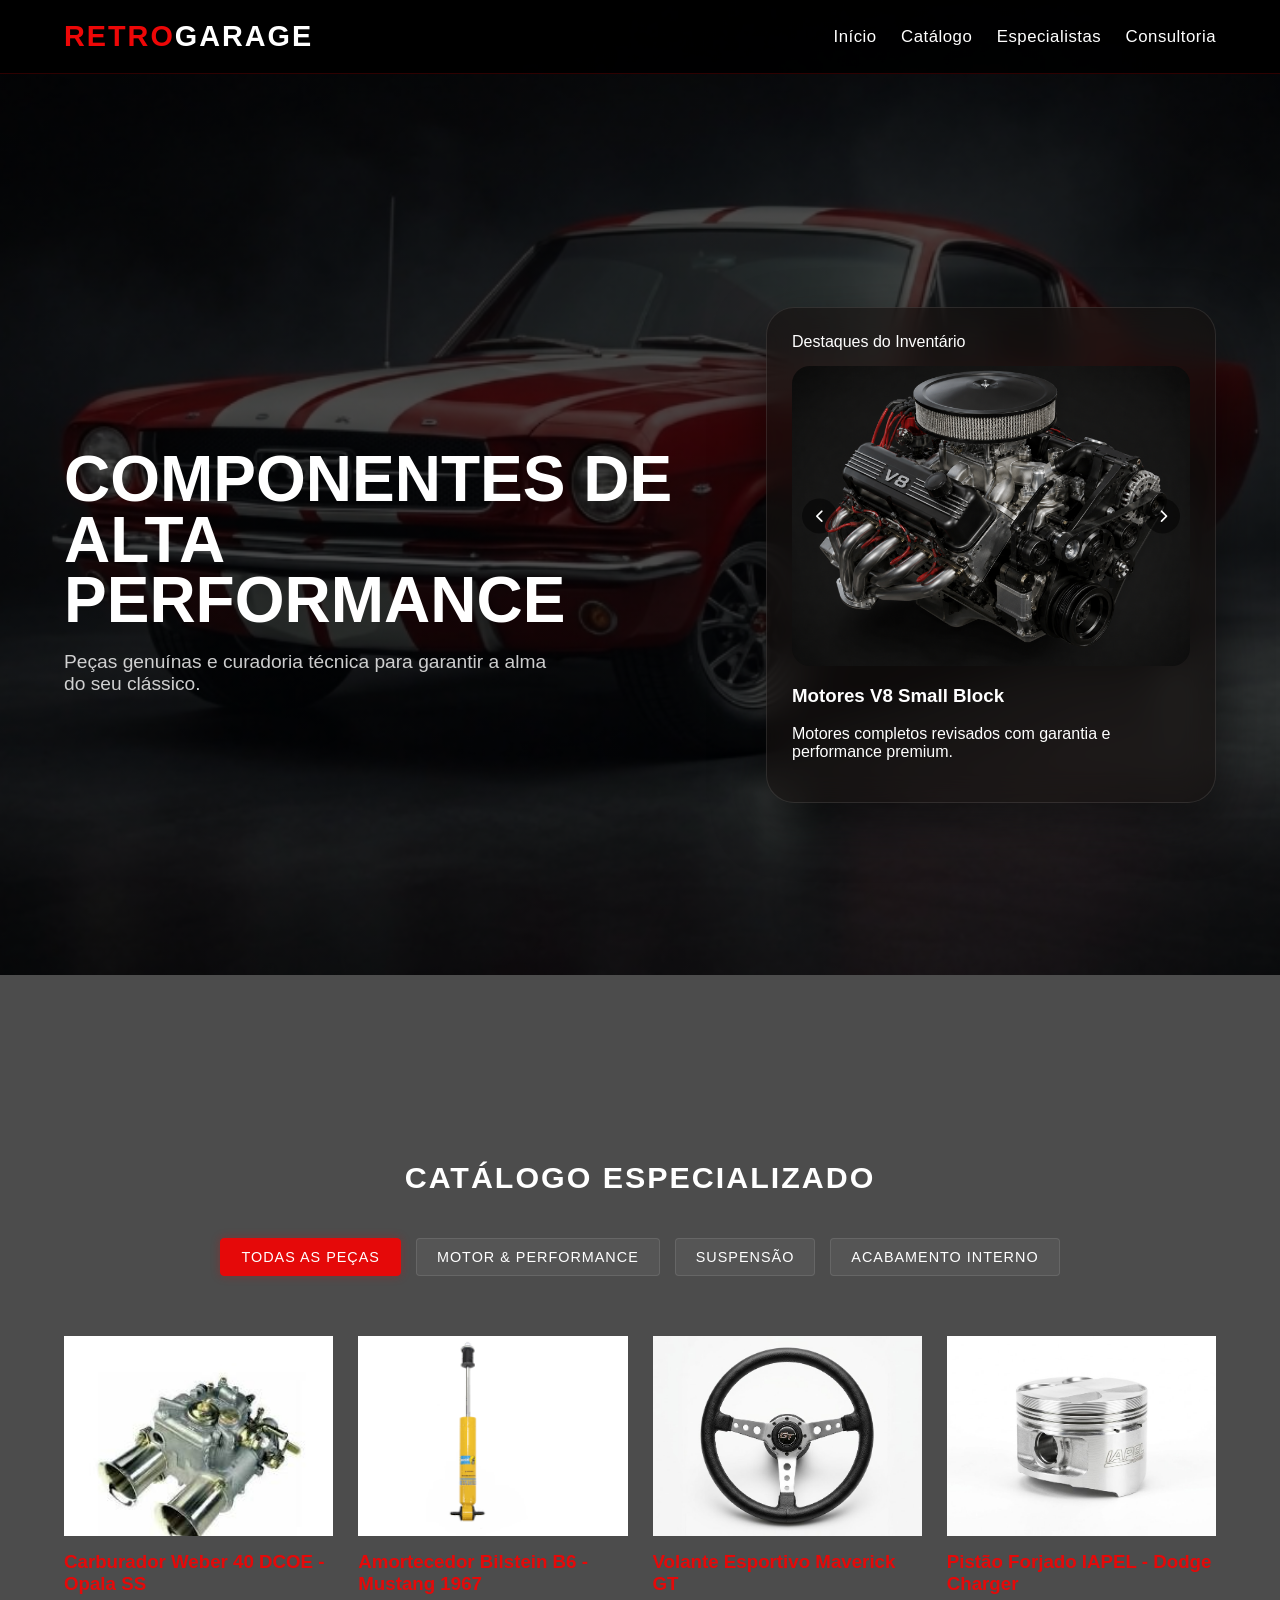
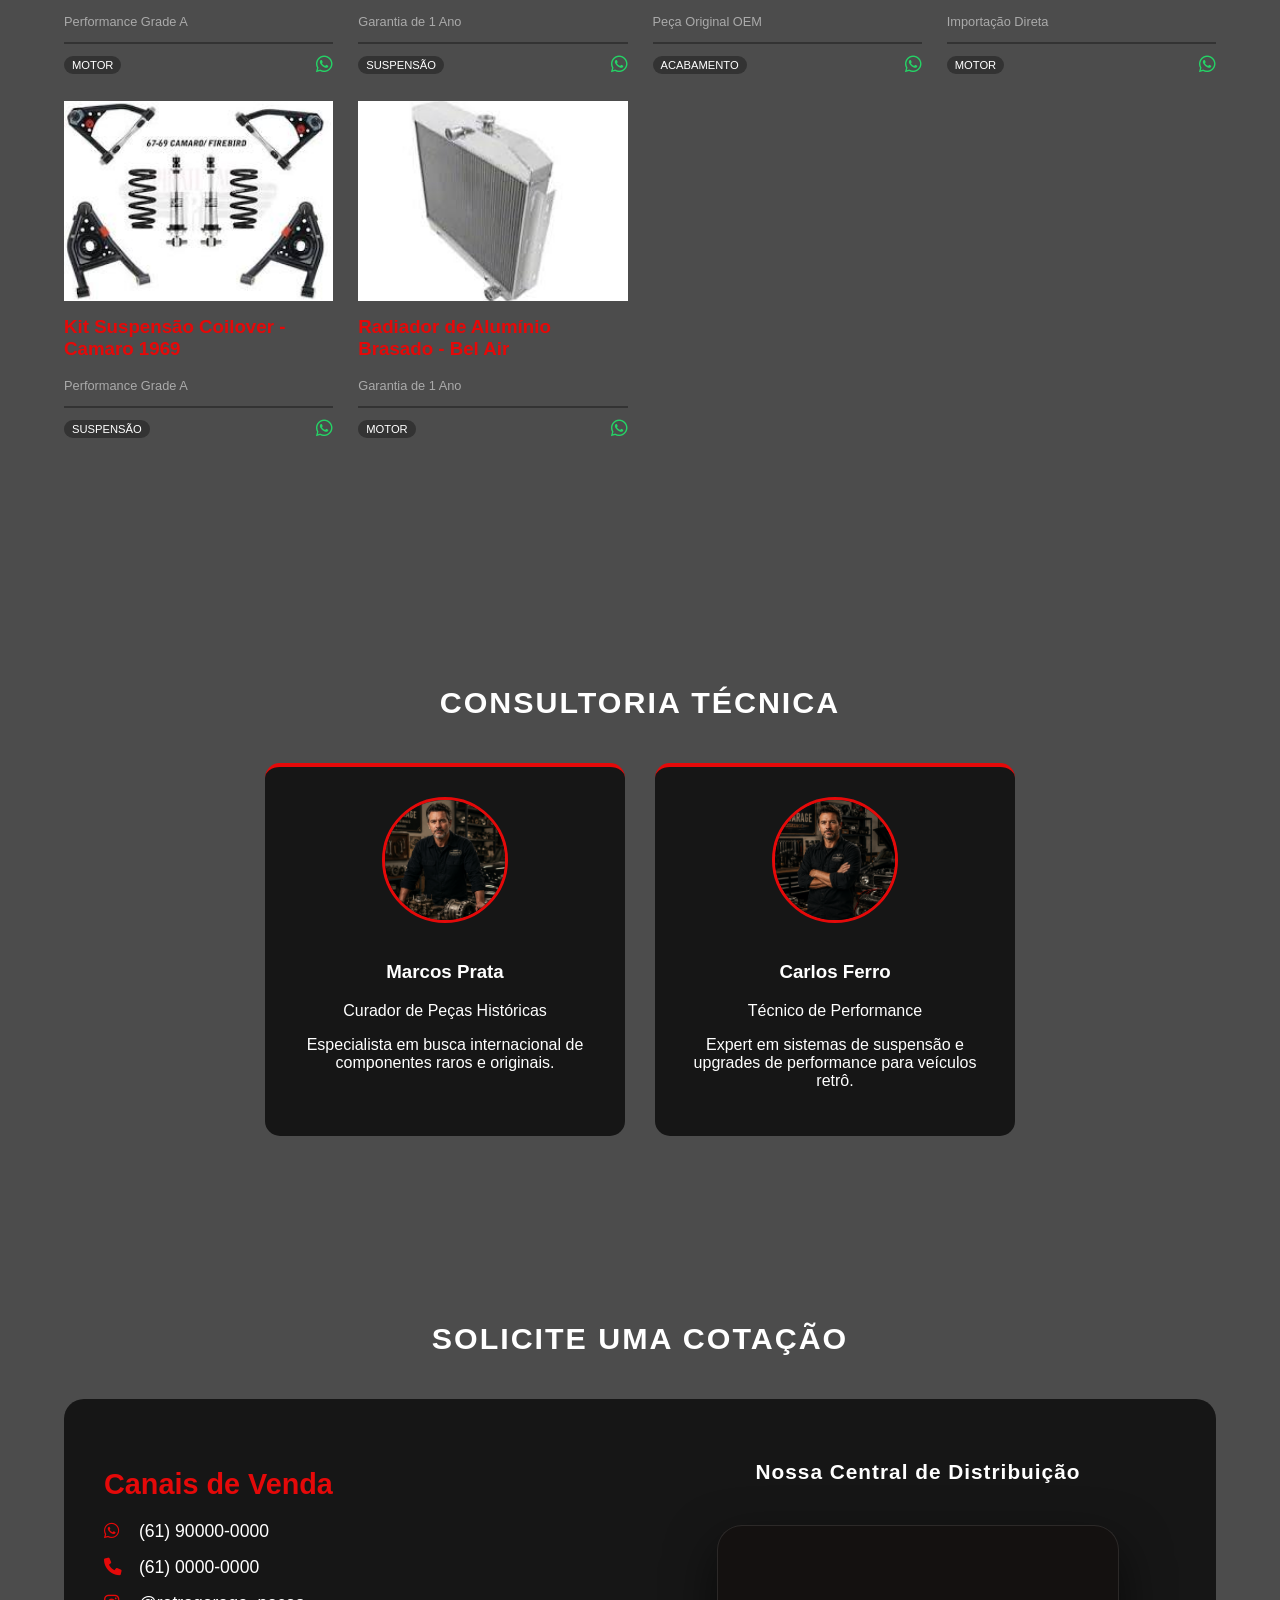
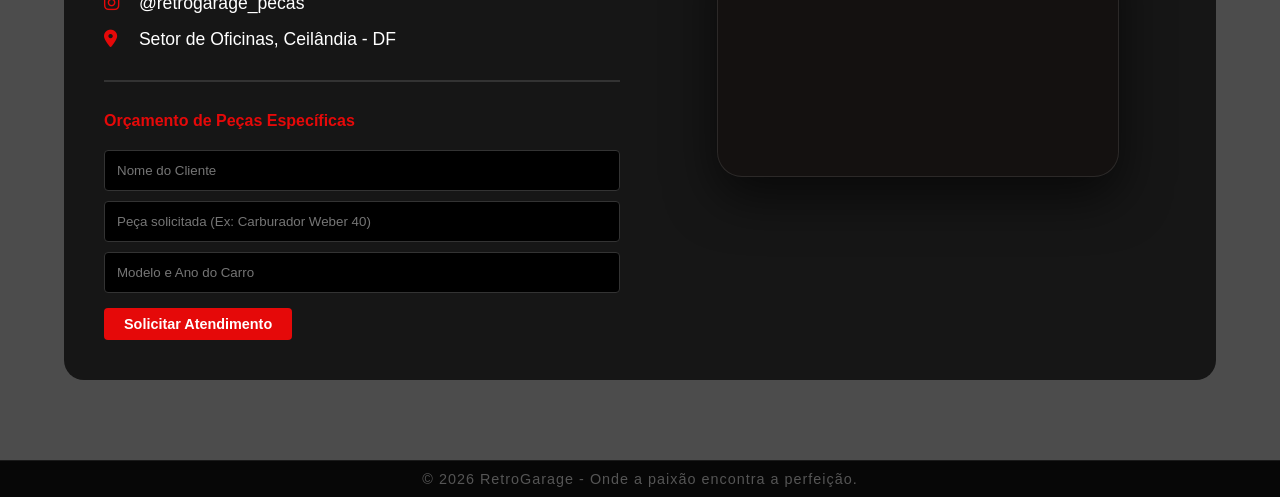
<file: frontend/public/pecas.html>
<!DOCTYPE html>
<html lang="pt-BR">
<head>
    <meta charset="UTF-8">
    <meta name="viewport" content="width=device-width, initial-scale=1.0">
    <title>Peças Originais e Performance | RetroGarage</title>
    <!-- CSS Global e Fontes -->
    <link rel="stylesheet" href="https://cdnjs.cloudflare.com/ajax/libs/font-awesome/6.0.0/css/all.min.css">
    <!-- Link para o CSS de pintura (para manter a mesma estética) -->
    <link rel="stylesheet" href="css/pages/pecas.css"> 
    <link rel="stylesheet" href="css/pages/login.css">
</head>
<body>

    <header class="header-premium">
        <div class="logo">RETRO<span>GARAGE</span></div>
        <nav>
           <a href="../../index.html">Início</a>
            <a href="#vitrine">Catálogo</a>
            <a href="#profissionais">Especialistas</a>
            <a href="#agendamento">Consultoria</a>
        </nav>
    </header>

    <!-- Hero Banner adaptado para Peças -->
    <section class="hero-banner">
        <div class="hero-container">
            <div class="hero-content">
                <h1>Componentes de Alta Performance</h1>
                <p>Peças genuínas e curadoria técnica para garantir a alma do seu clássico.</p>
            </div>

            <aside class="hero-showcase">
                <div class="showcase-header">
                    <span>Destaques do Inventário</span>
                    <div class="showcase-indicators"></div>
                </div>

                <div class="showcase-stage">
                    <button class="showcase-arrow left"><i class="fas fa-chevron-left"></i></button>
                    <button class="showcase-arrow right"><i class="fas fa-chevron-right"></i></button>
                </div>

                <div class="showcase-info"> 
                    <h3 id="showcase-title">Motorização V8</h3>
                    <p id="showcase-text">
                        Componentes internos forjados para máxima durabilidade e potência.
                    </p>
                </div>
            </aside>
        </div>
    </section>

    <!-- Vitrine de Peças com Filtros -->
    <section id="vitrine" class="section-container vitrine-parallax">
        <div class="overlay-dark"></div> 
        
        <div class="content-relative">
            <h2 class="section-title">Catálogo Especializado</h2>
            
            <div class="filter-bar">
                <button class="filter-btn active" data-filter="all">Todas as Peças</button>
                <button class="filter-btn" data-filter="Motor">Motor & Performance</button>
                <button class="filter-btn" data-filter="Suspensao">Suspensão</button>
                <button class="filter-btn" data-filter="Acabamento">Acabamento Interno</button>
            </div>

            <div id="grid-vitrine" class="grid-vitrine">
                <!-- O conteúdo será injetado pelo pecas.js -->
            </div>

            <div style="text-align: center; margin-top: 40px;">
                <button id="load-more" class="btn-load">Explorar Catálogo Completo</button>
            </div>
        </div>
    </section>

    <!-- Especialistas em Peças -->
    <section id="profissionais" class="section-container bg-alt">
        <h2 class="section-title">Consultoria Técnica</h2>
        <div class="team-flex">
            <div class="profile-card">
                <img src="assets/icons/Marcos.png" alt="Especialista em Peças">
                <h3>Marcos Prata</h3>
                <span>Curador de Peças Históricas</span>
                <p>Especialista em busca internacional de componentes raros e originais.</p>
            </div>
            <div class="profile-card">
                <img src="assets/icons/Carlos.png" alt="Engenheiro Mecânico">
                <h3>Carlos Ferro</h3>
                <span>Técnico de Performance</span>
                <p>Expert em sistemas de suspensão e upgrades de performance para veículos retrô.</p>
            </div>
        </div>
    </section>
    
    <!-- Seção de Contato/Agendamento -->
    <section id="agendamento" class="section-container">
        <h2 class="section-title">Solicite uma Cotação</h2>
        
        <div class="contact-grid">
            <div class="contact-info">
                <h3>Canais de Venda</h3>
                <p><i class="fab fa-whatsapp"></i> (61) 90000-0000</p>
                <p><i class="fas fa-phone"></i> (61) 0000-0000</p>
                <p><i class="fab fa-instagram"></i> @retrogarage_pecas</p>
                <p><i class="fas fa-map-marker-alt"></i> Setor de Oficinas, Ceilândia - DF</p>
                
                <hr style="border: 0.5px solid #333; margin: 30px 0;">
                
                <h4 style="color: var(--gold); margin-bottom: 20px;">Orçamento de Peças Específicas</h4>
                <form id="form-agendamento" class="booking-form-compact">
                    <input type="text" placeholder="Nome do Cliente" required style="width: 100%; margin-bottom: 10px;">
                    <input type="text" placeholder="Peça solicitada (Ex: Carburador Weber 40)" required style="width: 100%; margin-bottom: 10px;">
                    <input type="text" placeholder="Modelo e Ano do Carro" required style="width: 100%; margin-bottom: 15px;">

                    <button type="submit" class="btn-agendar">Solicitar Atendimento</button>
                </form>
            </div>

            <div class="map-box">
                <h3 class="map-title">Nossa Central de Distribuição</h3>
                <div class="map-card">
                    <iframe 
                        src="https://www.google.com/maps/embed?..." 
                        allowfullscreen 
                        loading="lazy">
                    </iframe>
                </div>
            </div>
        </div>
    </section>

    <button id="backToTop" class="btn-to-top">
        <i class="fas fa-arrow-up"></i>
    </button>

    <footer class="main-footer">
        <p>&copy; 2026 RetroGarage - Onde a paixão encontra a perfeição.</p>
    </footer>

    <!-- Modais de Login (mantidos para funcionalidade) -->
    <div id="login-modal" class="modal">
        <!-- ... (Mesmo conteúdo do modal anterior) ... -->
    </div>

    <!-- Scripts -->
    <script type="module" src="js/modules/pages/app.js"></script>
    <script type="module" src="js/modules/pages/login.js"></script>
    <script type="module" src="js/modules/pages/pecas.js"></script>
</body>
</html>
</file>
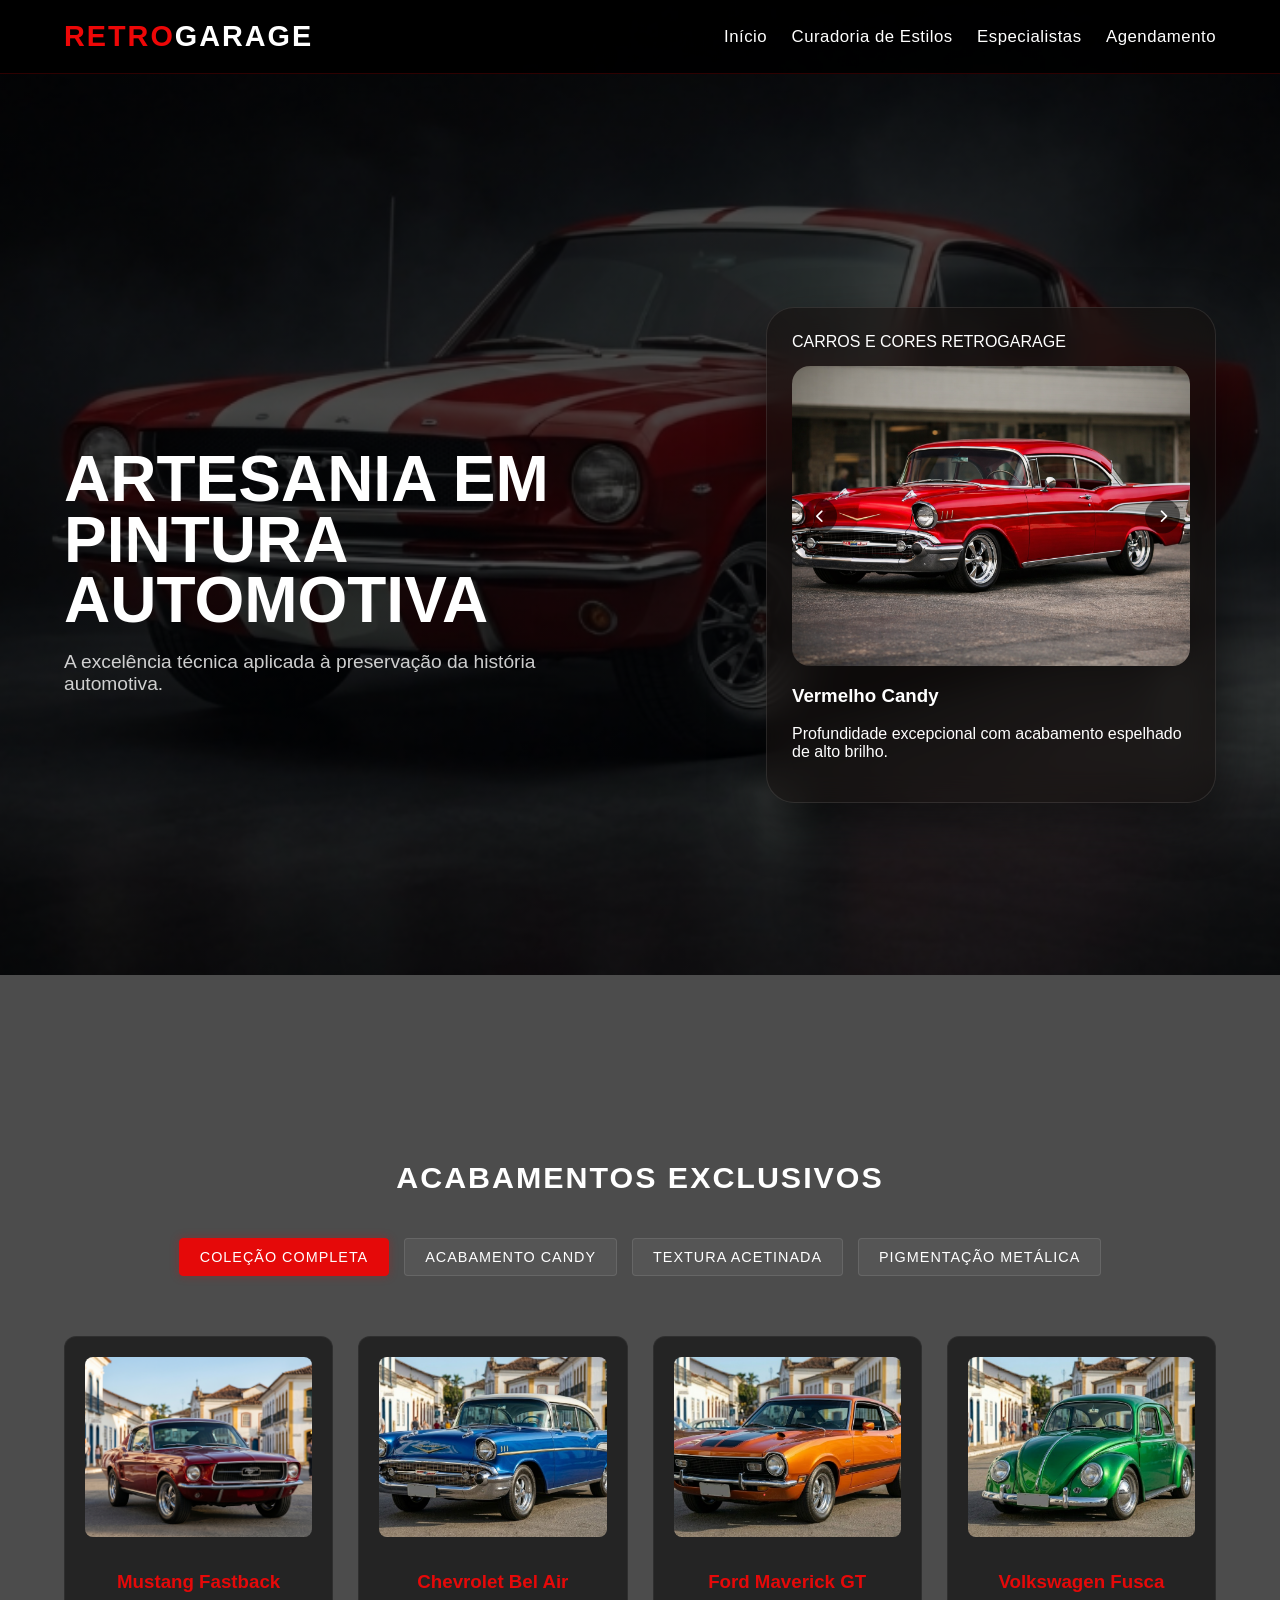
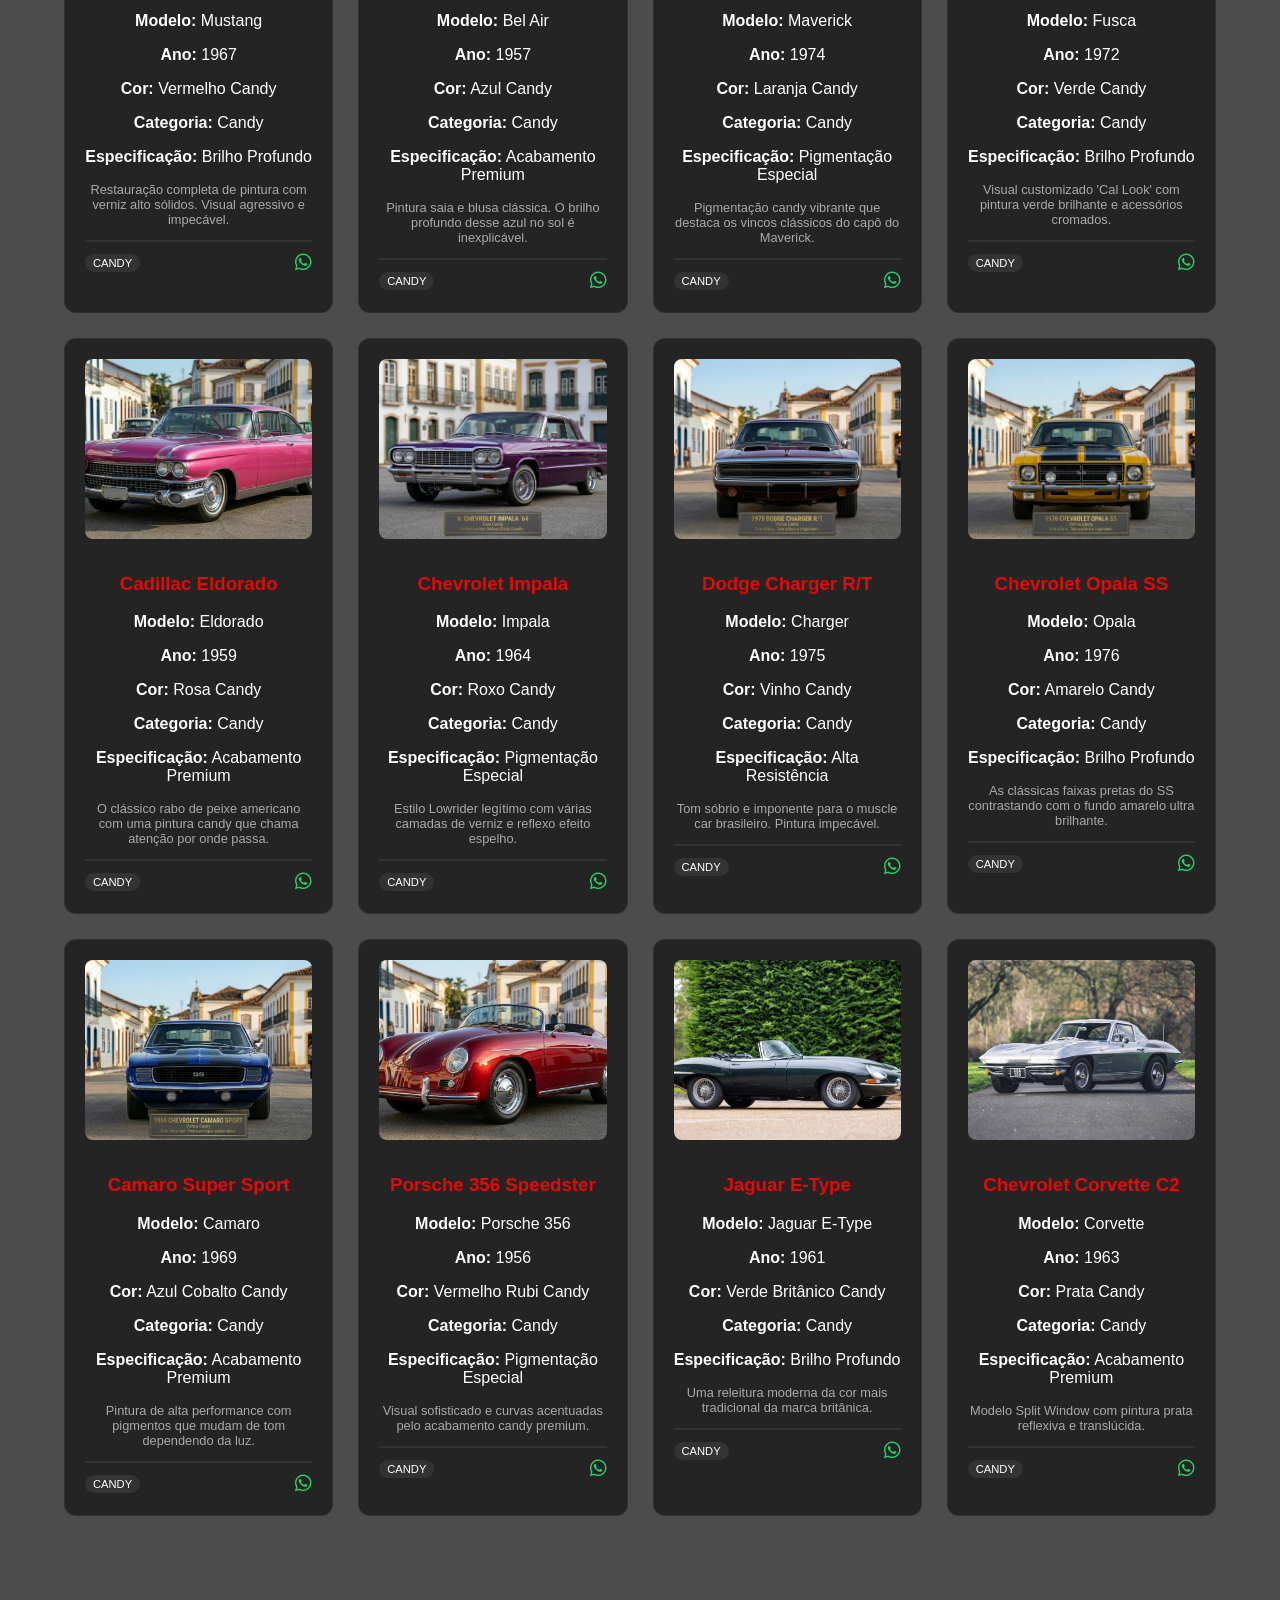
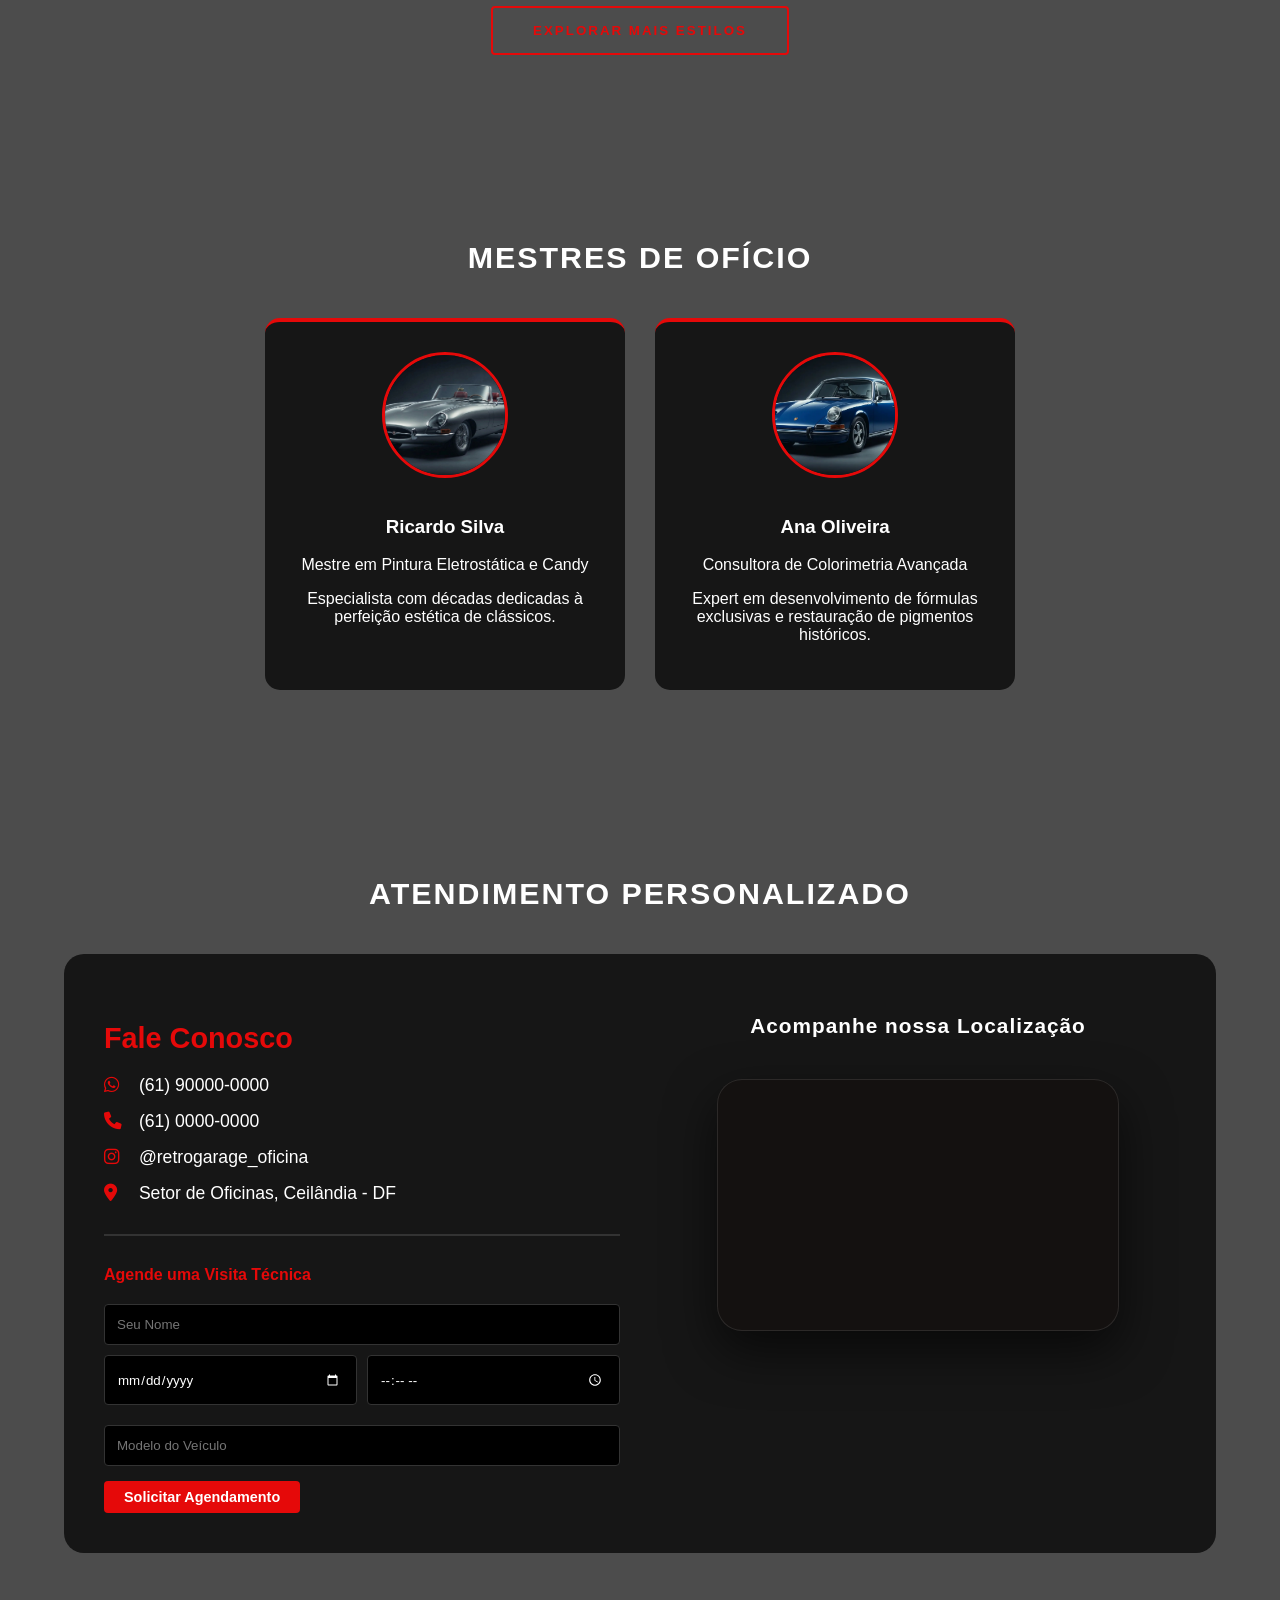
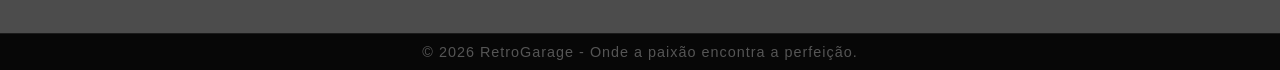
<file: frontend/public/pintura.html>
<!DOCTYPE html>
<html lang="pt-BR">
<head>
    <meta charset="UTF-8">
    <meta name="viewport" content="width=device-width, initial-scale=1.0">
    <title>Pintura de Elite | RetroGarage</title>
    <link rel="stylesheet" href="https://cdnjs.cloudflare.com/ajax/libs/font-awesome/6.0.0/css/all.min.css">

 <link rel="stylesheet" href="css/pages/pintura.css">
 <link rel="stylesheet" href="css/pages/login.css">
 

</head>
<body>

    <header class="header-premium">
        <div class="logo">RETRO<span>GARAGE</span></div>
     <nav>
    <a href="../../index.html">Início</a>
    <a href="#vitrine">Curadoria de Estilos</a>
    <a href="#profissionais">Especialistas</a>
    <a href="#agendamento">Agendamento</a>
</nav>
    </header>

   <section class="hero-banner">
        <div class="hero-container">
            <div class="hero-content">
                <h1>Artesania em Pintura Automotiva</h1>
                <p>A excelência técnica aplicada à preservação da história automotiva.</p>
            </div>

   <aside class="hero-showcase">
                <div class="showcase-header">
                    <span>CARROS E CORES RETROGARAGE</span>
                    <div class="showcase-indicators"></div>
                </div>

              <div class="showcase-stage">
                    <button class="showcase-arrow left"><i class="fas fa-chevron-left"></i></button>
                    <button class="showcase-arrow right"><i class="fas fa-chevron-right"></i></button>
                </div>

             <div class="showcase-info"> 
        <h3 id="showcase-title">Vermelho Candy</h3>
        <p id="showcase-text">
            Profundidade excepcional com acabamento espelhado de alto brilho.
        </p>
    </div>
</aside>
   </div>
    </section>

   
    <section id="vitrine" class="section-container vitrine-parallax">
        <div class="overlay-dark"></div> 
        
        <div class="content-relative">
            <h2 class="section-title">Acabamentos Exclusivos</h2>
            
            <div class="filter-bar">
                <button class="filter-btn active" data-filter="all">Coleção Completa</button>
                <button class="filter-btn" data-filter="Candy">Acabamento Candy</button>
                <button class="filter-btn" data-filter="Fosco">Textura Acetinada</button>
                <button class="filter-btn" data-filter="Metalizado">Pigmentação Metálica</button>
            </div>

            <div id="grid-vitrine" class="grid-vitrine">
              
            </div>

            
            <div style="text-align: center; margin-top: 40px;">
                <button id="load-more" class="btn-load">Explorar Mais Estilos</button>
            </div>
        </div>
    </section>

   
    <section id="profissionais" class="section-container bg-alt">
        <h2 class="section-title">Mestres de Ofício</h2>
        <div class="team-flex">
            <div class="profile-card">
                <img src="assets/icons/jaguar-e-type.png" alt="Especialista em Pintura">
                <h3>Ricardo Silva</h3>
                <span>Mestre em Pintura Eletrostática e Candy</span>
                <p>Especialista com décadas dedicadas à perfeição estética de clássicos.</p>
            </div>
            <div class="profile-card">
                <img src="assets/icons/porsche-911.webp" alt="Colorista Sênior">
                <h3>Ana Oliveira</h3>
                <span>Consultora de Colorimetria Avançada</span>
                <p>Expert em desenvolvimento de fórmulas exclusivas e restauração de pigmentos históricos.</p>
            </div>
        </div>
    </section>
    
    
<section id="agendamento" class="section-container">
    <h2 class="section-title">Atendimento Personalizado</h2>
    
    <div class="contact-grid">
      
        <div class="contact-info">
            <h3>Fale Conosco</h3>
            <p><i class="fab fa-whatsapp"></i> (61) 90000-0000</p>
            <p><i class="fas fa-phone"></i> (61) 0000-0000</p>
            <p><i class="fab fa-instagram"></i> @retrogarage_oficina</p>
            <p><i class="fas fa-map-marker-alt"></i> Setor de Oficinas, Ceilândia - DF</p>
            
            <hr style="border: 0.5px solid #333; margin: 30px 0;">
            
       
            <h4 style="color: var(--gold); margin-bottom: 20px;">Agende uma Visita Técnica</h4>
            <form id="form-agendamento" class="booking-form-compact">
                <input type="text" placeholder="Seu Nome" required style="width: 100%; margin-bottom: 10px;">
                <div style="display: flex; gap: 10px; margin-bottom: 10px;">
                    <input type="date" required style="flex: 1;">
                    <input type="time" required style="flex: 1;">
                </div>
                <input type="text" placeholder="Modelo do Veículo" required style="width: 100%; margin-bottom: 15px;">

              <button type="submit" class="btn-agendar">Solicitar Agendamento</button></form>
        </div>

    <div class="map-box">
    <h3 class="map-title">Acompanhe nossa Localização</h3>

    <div class="map-card">
        <iframe 
            src="https://www.google.com/maps/embed?..." 
            allowfullscreen 
            loading="lazy">
        </iframe>
    </div>
</div>
</section>

<button id="backToTop" class="btn-to-top">
    <i class="fas fa-arrow-up"></i>
</button>
    <footer class="main-footer">
        <p>&copy; 2026 RetroGarage - Onde a paixão encontra a perfeição.</p>
    </footer>

   
 <div id="login-modal" class="modal">
        <div class="modal-content">
            <span class="close-btn">×</span>

            <div id="section-login" class="auth-section">
                <h2>FAÇA LOGIN RETROGARAGE</h2>
                <form id="login-form">
                    <div class="input-group">
                        <label>E-mail</label>
                        <input type="email" id="login-email" placeholder="seu@email.com" required>
                    </div>
                    <div class="input-group">
                        <label>Senha</label>
                        <input type="password" id="login-pass" placeholder="********" required>
                    </div>
                    <div class="options">
                        <label><input type="checkbox"> Manter conectado</label>
                        <a href="#" id="link-forgot">Esqueci minha senha</a>
                    </div>
                    <button type="submit" class="btn-retro">LOGIN</button>
                    <div class="footer-links">
                        <p>Não tem conta? <a href="#" id="link-register">Registrar</a></p>
                    </div>
                </form>
            </div>

            <div id="section-forgot" class="auth-section" style="display: none;">
                <h2>RECUPERAR ACESSO</h2>
                <p style="text-align:center; color:#aaa; font-size:0.9rem;">Enviaremos um código para o seu e-mail.</p>
                <form id="forgot-form">
                    <div class="input-group">
                        <label>E-mail cadastrado</label>
                        <input type="email" id="forgot-email" placeholder="seu@email.com" required>
                    </div>
                    <button type="submit" class="btn-retro">ENVIAR CÓDIGO</button>
                    <div class="footer-links">
                        <p><a href="#" class="link-back-login">Voltar para o Login</a></p>
                    </div>
                </form>
            </div>

            <div id="section-register" class="auth-section" style="display: none;">
                <h2>NOVO CADASTRO</h2>
                <form id="register-form">
                    <div class="input-group">
                        <label>Nome Completo</label>
                        <input type="text" placeholder="Seu nome" required>
                    </div>
                    <div class="input-group">
                        <label>E-mail</label>
                        <input type="email" placeholder="seu@email.com" required>
                    </div>
                    <div class="input-group">
                        <label>Criar Senha</label>
                        <input type="password" placeholder="********" required>
                    </div>
                    <button type="submit" class="btn-retro">CRIAR CONTA</button>
                    <div class="footer-links">
                        <p>Já tem login? <a href="#" class="link-back-login">Fazer Login</a></p>
                    </div>
                </form>
            </div>
        </div>
    </div>
<script type="module" src="js/modules/pages/app.js"></script>
<script type="module" src="js/modules/pages/login.js"></script>
<script type="module" src="js/modules/pages/pintura.js"></script>
       
</body>
</html>
</file>
<file: frontend/public/css/pages/pecas.css>
/* Pintura.css */
html, body {
    overflow-x: hidden;
}
:root {
    --gold: #e50909; 
    --dark: #0A0A0A;
    --card-dark: #161616;
    --gray: #888;
    --glass: rgba(30, 30, 30, 0.85);
}

body {
    background-color: var(--dark);
    color: white;
    margin: 0;
    font-family: 'Segoe UI', Roboto, sans-serif;
}

body {
    padding-top: 80px; 
}

.header-premium {
    display: flex;
    justify-content: space-between;
    padding: 20px 5%;
    align-items: center;
    background: rgba(0,0,0,0.9);
    position: fixed; 
    top: 0;
    left: 0;        
    right: 0;       
    
    z-index: 1000;
    border-bottom: 1px solid rgba(229, 9, 9, 0.2);
}
/* RETRO */
.logo {
    font-size: 1.8rem;  
    font-weight: 900;        
    letter-spacing: 2px;         
    text-transform: uppercase;
    color: #ed0707; 
    font-family: 'Arial Black', 'ArialBold', sans-serif;
    cursor: default;
}

/* GARAGE */
.logo span {
    color: #ffffff;
}
nav a { color: white;
   text-decoration: none;
   margin-left: 20px;
   font-size: 1.05rem; 
   transition: 0.3s;
   text-transform: none;
   letter-spacing: 0.5px;
 }

nav a:hover { 
    color: var(--gold); 
    transform: scale(1.05); 
}

.btn-cta { background: var(--gold); 
  color: white 
  !important; padding: 2px 10px; 
  border-radius: 10px; font-weight: bold; }

body {
    background: linear-gradient(rgba(0,0,0,0.7), rgba(0,0,0,0.7)), 
                url('../../assets/icons/ford-mustang.png') no-repeat center center fixed;
    background-size: cover;
    color: white;
    margin: 0;
    padding-top: 80px; 
    font-family: 'Segoe UI', Roboto, sans-serif;
}

.hero-pintura {
    height: 100vh; 
    background: transparent !important; 
    display: flex;
    flex-direction: column;
    align-items: center;
    justify-content: center;
    text-align: center;
}

.vitrine-parallax {
    background: transparent !important; 
    position: relative;
    padding: 70px 5%;
}

.overlay-dark {
    display: none !important;
}

.content-relative {
    position: relative;
    z-index: 2;
}

.grid-vitrine {
    display: grid;
    grid-template-columns: repeat(auto-fill, minmax(250px, 1fr));
    gap: 25px;
    padding: 20px 0;
}

.pintura-card {
    background: var(--glass);
    backdrop-filter: blur(10px);
    border-radius: 12px;
    padding: 20px;
    transition: all 0.4s cubic-bezier(0.175, 0.885, 0.32, 1.275);
    border: 1px solid rgba(255, 255, 255, 0.05);
    text-align: center;
}

.pintura-card:hover {
    transform: translateY(-10px);
    border-color: var(--gold);
    box-shadow: 0 10px 30px rgba(229, 9, 9, 0.2);
}

.pintura-card img {
    width: 100%;
    height: 180px;
    object-fit: cover;
    border-radius: 8px;
    margin-bottom: 15px;
}

.section-container { padding: 80px 5%; }

.section-title {
    text-align: center;
    margin-bottom: 30px; 
    font-size: 1.9rem;    
    text-transform: uppercase;
    letter-spacing: 2px;
    color: white;
}

.section-title::after {
    content: '';
    display: block;
    width: 50px;      
    height: 3px;
  
    margin: 10px auto;
}

.team-flex {
    display: flex;
    justify-content: center;
    gap: 30px;
    flex-wrap: wrap;
}

.profile-card {
    background: var(--card-dark);
    padding: 30px;
    border-radius: 15px;
    text-align: center;
    max-width: 300px;
    border-top: 4px solid var(--gold);
    transition: 0.3s;
}

.profile-card:hover { transform: scale(1.05); }

.profile-card img {
    width: 120px; height: 120px;
    border-radius: 50%;
    border: 3px solid var(--gold);
    margin-bottom: 15px;
    object-fit: cover;
}

/* HERO BANNER & CARROSSEL */
.hero-banner {
    position: relative;
    min-height: 100vh;
    display: grid;
    align-items: center;
    padding: 25px 5% 50px;
}

.hero-container {
    display: grid;
    grid-template-columns: 3.5fr 450px;
    gap: 50px;
    align-items: center;
    width: 100%;
    max-width: 1200px;
    margin: 0 auto;
}

.hero-content { text-align: left; }

.hero-content h1 {
    font-size: clamp(2.5rem, 5vw, 4.5rem);
    line-height: 0.95;
    margin-bottom: 20px;
    font-weight: 900;
    text-transform: uppercase;
}

.hero-content p {
    font-size: 1.2rem;
    color: rgba(255,255,255,0.8);
    max-width: 500px;
}

/* Quadrado do Carrossel */
.hero-showcase {
    background: rgba(20, 16, 14, 0.6);
    padding: 25px;
    border-radius: 28px;
    border: 1px solid rgba(255, 255, 255, 0.1);
    backdrop-filter: blur(15px);
    box-shadow: 0 20px 50px rgba(0,0,0,0.5);
}

.showcase-stage {
    position: relative;
    height: 300px;
    border-radius: 18px;
    overflow: hidden;
    background: #111;
    margin: 15px 0;
    background-size: cover;
    background-position: center;
}

.showcase-arrow {
    position: absolute;
    top: 50%;
    transform: translateY(-50%);
    background: rgba(0,0,0,0.5);
    color: white;
    border: none;
    width: 35px;
    height: 35px;
    border-radius: 50%;
    cursor: pointer;
    z-index: 10;
    transition: 0.3s;
}

.showcase-arrow:hover { background: var(--gold); }
.showcase-arrow.left { left: 10px; }
.showcase-arrow.right { right: 10px; }

/* Contato */
.contact-grid { 
    position: relative;
    display: grid; 
    grid-template-columns: 1fr 1fr; 
    gap: 40px; 
    align-items: start;
    background: var(--card-dark);
    padding: 40px;
    border-radius: 20px;
}

.contact-info h3 { color: var(--gold); 
  font-size: 1.8rem; 
  margin-bottom: 20px; }
.contact-info p { margin: 15px 0; 
  font-size: 1.1rem; }
.contact-info i { color: var(--gold); 
  margin-right: 10px; 
  width: 20px; }

.map-box {
    display: flex;
    flex-direction: column;
    justify-content: center;
    align-items: center;
    gap: 20px;
}

/* Título */
.map-title {
    font-size: 1.3rem;
    color: white;
    text-align: center;
    letter-spacing: 1px;
}

.map-card {
    width: 100%;
    max-width: 380px;
    height: 230px;

    background: rgba(20, 16, 14, 0.6);
    backdrop-filter: blur(15px);

    border-radius: 25px;
    padding: 10px;

    border: 1px solid rgba(255, 255, 255, 0.1);

    box-shadow: 
        0 20px 50px rgba(0,0,0,0.6),
        0 0 0 rgba(229, 9, 9, 0);

    transition: all 0.4s ease;
    overflow: hidden;
}

/* MAPA */
.map-card iframe {
    width: 100%;
    height: 100%;
    border: none;
    border-radius: 15px;
}

.map-card:hover {
    transform: translateY(-5px) scale(1.02);

    box-shadow: 
        0 25px 60px rgba(0,0,0,0.8),
        0 0 25px rgba(229, 9, 9, 0.4); 
}


.btn-load {
    background: transparent;
    color: var(--gold);
    border: 2px solid var(--gold);
    padding: 15px 40px;
    font-weight: bold;
    text-transform: uppercase;
    letter-spacing: 2px;
    cursor: pointer;
    transition: all 0.3s ease;
    border-radius: 4px;
    margin-top: 30px;
}

.btn-load:hover {
    background: var(--gold);
    color: white;
    box-shadow: 0 0 20px rgba(229, 9, 9, 0.5);
    transform: translateY(-3px);
}

.filter-bar {
    display: flex;
    justify-content: center;
    gap: 15px;
    margin-bottom: 40px;
    flex-wrap: wrap;
}

.filter-btn {
    background: rgba(255, 255, 255, 0.05);
    color: white;
    border: 1px solid rgba(255, 255, 255, 0.1);
    padding: 10px 20px;
    cursor: pointer;
    transition: 0.3s;
    font-size: 0.9rem;
    text-transform: uppercase;
    letter-spacing: 1px;
    border-radius: 4px;
}

.filter-btn:hover {
    border-color: var(--gold);
    color: var(--gold);
}

.filter-btn.active {
    background: var(--gold);
    color: white;
    border-color: var(--gold);
    box-shadow: 0 0 10px rgba(229, 9, 9, 0.3);
}

/* --- SEÇÃO DE AGENDAMENTO E CONTATO --- */

.form-row-agendamento {
    display: flex;
    gap: 10px;
    margin-bottom: 10px;
}

.form-row-agendamento input {
    flex: 1; 
}


.booking-form-compact input {
    width: 100%;
    margin-bottom: 10px;
    background: #000;
    border: 1px solid #333;
    padding: 12px;
    color: white;
    border-radius: 4px;
    font-family: inherit;
    box-sizing: border-box; 
}

.booking-form-compact input:focus {
    border-color: var(--gold);
    outline: none;
}


.btn-agendar {
    background-color: var(--gold);
    color: white;
    padding: 8px 20px;     
    font-size: 0.9rem;     
    font-weight: bold;
    border: none;
    border-radius: 4px;
    cursor: pointer;
    width: auto;           
    display: inline-block;
    transition: background 0.3s, transform 0.2s;
}

.btn-agendar:hover {
    background-color: #ff0000;
    transform: scale(1.02);
}



.map-container iframe {
    min-height: 450px;
}
#load-more[style*="display: none"] {
    display: none !important;
}


input[type="date"]::-webkit-calendar-picker-indicator,
input[type="time"]::-webkit-calendar-picker-indicator {
    filter: invert(1);
    cursor: pointer;
    margin-left: 5px;
    padding: 5px;
    border-radius: 3px;
    transition: 0.3s;
}


input[type="date"]::-webkit-calendar-picker-indicator:hover,
input[type="time"]::-webkit-calendar-picker-indicator:hover {
    background-color: rgba(255, 255, 255, 0.1);
}

/* --- Estilo do Rodapé --- */
.main-footer {
    width: 100%;
    padding: 10px 0;
    background: rgba(0, 0, 0, 0.9);
    display: flex;
    justify-content: center;
    align-items: center;
    border-top: 1px solid #1a1a1a; 
}

.main-footer p {
    color: #555;
    font-size: 0.9rem;
    margin: 0;
    text-align: center;
    letter-spacing: 1px;
    font-weight: 400;
}

.btn-to-top {
    position: fixed;
    bottom: 30px;
    right: 15px;
    width: 45px;
    height: 45px;
    background-color: var(--gold);
    color: white;
    border: none;
    border-radius: 50%;
    cursor: pointer;
    display: flex;
    align-items: center;
    justify-content: center;
    font-size: 1.2rem;
    box-shadow: 0 4px 15px rgba(229, 9, 9, 0.4);
    z-index: 2000; 
    transition: all 0.3s ease;
    opacity: 0;
    visibility: hidden;
}

.btn-to-top:hover {
    transform: translateY(-5px);
    background-color: #ff0000;
}

.btn-to-top.show {
    opacity: 1;
    visibility: visible;
}

@media (max-width: 980px) {
    .hero-container {
        grid-template-columns: 1fr;
        text-align: center;
    }
    .hero-content { text-align: center; }
    .hero-content p { margin: 0 auto 20px; }
    .contact-grid { grid-template-columns: 1fr; }
}

@media (max-width: 768px) {
    
    .header-premium {
        flex-direction: column !important; 
        align-items: center;
        text-align: center;
        padding: 10px 5% !important;
        gap: 10px !important;
        .hero-banner { padding-top: 180px; }
    }
    
    .header-premium .logo {
        font-size: 1.4rem;
        margin-bottom: 5px;
    }

   nav {
        order: 2; 
        display: flex;
        flex-wrap: wrap;
        justify-content: center;
        gap: 8px;
    }

    nav a {
        margin: 0 5px;
        font-size: 0.85rem; 
    }

  .hero-pintura {
        padding-top: 180px !important; 
        display: flex;
        flex-direction: column;
        align-items: center;
        text-align: center;
    }

    .hero-container {
        gap: 20px !important;
    }

    .hero-content h1 {
        font-size: 1.5rem !important; 
        line-height: 1.2;
        margin-bottom: 15px;
        padding: 0 10px;
    }

   .hero-content p {
        font-size: 0.9rem !important;
        line-height: 1.4;
        max-width: 90%;
        margin: 0 auto;
    }

    
    /* Seções e Títulos */
    .section-title {
        font-size: 1.3rem;
        letter-spacing: 1px;
    }
    
    .section-container {
        padding: 40px 5%; 
    }

    .contact-grid { 
        grid-template-columns: 1fr; 
    }

    /* Rodapé Principal */
   .main-footer {
    padding: 20px 10px;
    text-align: center;

    display: flex;
    justify-content: center;
    align-items: center;
}

.main-footer p {
    text-align: center;
    width: 100%;
    }
}

@media (max-width: 480px) {
    .main-footer p {
        font-size: 0.7rem;    
        line-height: 1.4;
    }

    .hero-pintura {
        padding-top: 100px !important; 
    }

    .btn-to-top {
        bottom: 2px;
        right: 5px;
        width: 30px;
        height: 30px;
    }
    .map-container { height: 250px; }
}

@media (max-width: 380px) {

    .contact-grid {
        padding: 15px !important;
        margin: 0 5px !important;
    }

    .map-box {
        width: 100%;
        gap: 10px;
    }

    .map-title {
        font-size: 1rem;
        text-align: center;
    }

    .map-card {
        width: 100%;
        max-width: 100%;
        height: 160px; 
        padding: 6px;
        border-radius: 15px;
    }

    .map-card iframe {
        border-radius: 10px;
    }
}
@media (max-width: 328px) {

    .map-title {
        font-size: 0.9rem;
    }

    .map-card {
        height: 140px;
        padding: 5px;
    }
}
</file>
<file: frontend/public/css/pages/login.css>
/* login.css */
.modal {
    display: none;
    position: fixed;
    z-index: 9999;
    left: 0;
    top: 0;
    width: 100%;
    height: 100%;
    background-color: rgba(248, 219, 219, 0);
    backdrop-filter: blur(8px);
    justify-content: center;
    align-items: center;
    padding: 20px;
}

.modal-content {
    background: #0e0e0e;
    padding: 40px 30px;
    border-radius: 8px;
    width: 100%;
    max-width: 420px;
    border-top: 5px solid #e63946; 
    position: relative;
    color: #fff;
    box-shadow: 0 10px 30px rgba(0,0,0,0.5);
}

.close-btn {
    position: absolute;
    right: 15px;
    top: 10px;
    font-size: 24px;
    cursor: pointer;
    color: #666;
    transition: 0.3s;
}

.close-btn:hover { color: #e63946; }

h2 {
    text-align: center;
    font-size: 1.4rem;
    margin-bottom: 25px;
    color: #fff;
    letter-spacing: 1px;
}

.section-desc {
    text-align: center;
    font-size: 0.9rem;
    color: #aaa;
    margin-top: -15px;
    margin-bottom: 20px;
}

.input-group { margin-bottom: 18px; }

.input-group label {
    display: block;
    margin-bottom: 7px;
    font-size: 0.85rem;
    color: #ccc;
}

.input-group input {
    width: 100%;
    padding: 12px;
    background: #1f1f1f;
    border: 1px solid #333;
    color: #fff;
    border-radius: 4px;
    outline: none;
    transition: 0.3s;
}

.input-group input:focus { border-color: #e63946; }

.options {
    display: flex;
    justify-content: space-between;
    align-items: center;
    font-size: 0.8rem;
    margin-bottom: 20px;
}

.options a { color: #e63946; text-decoration: none; }

.btn-retro {
    display: block; 
    width: fit-content;
    min-width: 150px;
    margin: 20px auto 0; 
    padding: 10px 25px;
    background: #e63946;
    color: #fff;
    border: none;
    border-radius: 4px;
    font-weight: bold;
    cursor: pointer;
    text-transform: uppercase;
    transition: 0.3s;
}

.btn-retro:hover {
    background: #c1272d;
    transform: translateY(-2px);
    box-shadow: 0 4px 12px rgba(230, 57, 70, 0.3); 
}

.btn-retro:hover {
    background: #c1272d;
    transform: translateY(-2px);
}

.footer-links {
    text-align: center;
    margin-top: 20px;
    font-size: 0.85rem;
}

.footer-links a { color: #e63946; text-decoration: none; font-weight: bold; }

/* Responsividade */
@media (max-width: 480px) {
    .modal-content { padding: 30px 20px; }
    h2 { font-size: 1.2rem; }
    .options { flex-direction: column; gap: 10px; align-items: flex-start; }
}
</file>
<file: frontend/public/css/pages/pintura.css>
/* Pintura.css */
html, body {
    overflow-x: hidden;
}
:root {
    --gold: #e50909; 
    --dark: #0A0A0A;
    --card-dark: #161616;
    --gray: #888;
    --glass: rgba(30, 30, 30, 0.85);
}

body {
    background-color: var(--dark);
    color: white;
    margin: 0;
    font-family: 'Segoe UI', Roboto, sans-serif;
}

body {
    padding-top: 80px; 
}

.header-premium {
    display: flex;
    justify-content: space-between;
    padding: 20px 5%;
    align-items: center;
    background: rgba(0,0,0,0.9);
    position: fixed; 
    top: 0;
    left: 0;        
    right: 0;       
    
    z-index: 1000;
    border-bottom: 1px solid rgba(229, 9, 9, 0.2);
}
/* RETRO */
.logo {
    font-size: 1.8rem;  
    font-weight: 900;        
    letter-spacing: 2px;         
    text-transform: uppercase;
    color: #ed0707; 
    font-family: 'Arial Black', 'ArialBold', sans-serif;
    cursor: default;
}

/* GARAGE */
.logo span {
    color: #ffffff;
}
nav a { color: white;
   text-decoration: none;
   margin-left: 20px;
   font-size: 1.05rem; 
   transition: 0.3s;
   text-transform: none;
   letter-spacing: 0.5px;
 }

nav a:hover { 
    color: var(--gold); 
    transform: scale(1.05); 
}

.btn-cta { background: var(--gold); 
  color: white 
  !important; padding: 2px 10px; 
  border-radius: 10px; font-weight: bold; }

body {
    background: linear-gradient(rgba(0,0,0,0.7), rgba(0,0,0,0.7)), 
                url('../../assets/icons/ford-mustang.png') no-repeat center center fixed;
    background-size: cover;
    color: white;
    margin: 0;
    padding-top: 80px; 
    font-family: 'Segoe UI', Roboto, sans-serif;
}

.hero-pintura {
    height: 100vh; 
    background: transparent !important; 
    display: flex;
    flex-direction: column;
    align-items: center;
    justify-content: center;
    text-align: center;
}

.vitrine-parallax {
    background: transparent !important; 
    position: relative;
    padding: 70px 5%;
}

.overlay-dark {
    display: none !important;
}

.content-relative {
    position: relative;
    z-index: 2;
}

.grid-vitrine {
    display: grid;
    grid-template-columns: repeat(auto-fill, minmax(250px, 1fr));
    gap: 25px;
    padding: 20px 0;
}

.pintura-card {
    background: var(--glass);
    backdrop-filter: blur(10px);
    border-radius: 12px;
    padding: 20px;
    transition: all 0.4s cubic-bezier(0.175, 0.885, 0.32, 1.275);
    border: 1px solid rgba(255, 255, 255, 0.05);
    text-align: center;
}

.pintura-card:hover {
    transform: translateY(-10px);
    border-color: var(--gold);
    box-shadow: 0 10px 30px rgba(229, 9, 9, 0.2);
}

.pintura-card img {
    width: 100%;
    height: 180px;
    object-fit: cover;
    border-radius: 8px;
    margin-bottom: 15px;
}

.section-container { padding: 80px 5%; }

.section-title {
    text-align: center;
    margin-bottom: 30px; 
    font-size: 1.9rem;    
    text-transform: uppercase;
    letter-spacing: 2px;
    color: white;
}

.section-title::after {
    content: '';
    display: block;
    width: 50px;      
    height: 3px;
  
    margin: 10px auto;
}

.team-flex {
    display: flex;
    justify-content: center;
    gap: 30px;
    flex-wrap: wrap;
}

.profile-card {
    background: var(--card-dark);
    padding: 30px;
    border-radius: 15px;
    text-align: center;
    max-width: 300px;
    border-top: 4px solid var(--gold);
    transition: 0.3s;
}

.profile-card:hover { transform: scale(1.05); }

.profile-card img {
    width: 120px; height: 120px;
    border-radius: 50%;
    border: 3px solid var(--gold);
    margin-bottom: 15px;
    object-fit: cover;
}

/* HERO BANNER & CARROSSEL */
.hero-banner {
    position: relative;
    min-height: 100vh;
    display: grid;
    align-items: center;
    padding: 25px 5% 50px;
}

.hero-container {
    display: grid;
    grid-template-columns: 3.5fr 450px;
    gap: 50px;
    align-items: center;
    width: 100%;
    max-width: 1200px;
    margin: 0 auto;
}

.hero-content { text-align: left; }

.hero-content h1 {
    font-size: clamp(2.5rem, 5vw, 4.5rem);
    line-height: 0.95;
    margin-bottom: 20px;
    font-weight: 900;
    text-transform: uppercase;
}

.hero-content p {
    font-size: 1.2rem;
    color: rgba(255,255,255,0.8);
    max-width: 500px;
}

/* Quadrado do Carrossel */
.hero-showcase {
    background: rgba(20, 16, 14, 0.6);
    padding: 25px;
    border-radius: 28px;
    border: 1px solid rgba(255, 255, 255, 0.1);
    backdrop-filter: blur(15px);
    box-shadow: 0 20px 50px rgba(0,0,0,0.5);
}

.showcase-stage {
    position: relative;
    height: 300px;
    border-radius: 18px;
    overflow: hidden;
    background: #111;
    margin: 15px 0;
    background-size: cover;
    background-position: center;
}

.showcase-arrow {
    position: absolute;
    top: 50%;
    transform: translateY(-50%);
    background: rgba(0,0,0,0.5);
    color: white;
    border: none;
    width: 35px;
    height: 35px;
    border-radius: 50%;
    cursor: pointer;
    z-index: 10;
    transition: 0.3s;
}

.showcase-arrow:hover { background: var(--gold); }
.showcase-arrow.left { left: 10px; }
.showcase-arrow.right { right: 10px; }

.showcase-stage {
    transition: background-image 0.8s ease-in-out, opacity 0.4s ease;
    background-size: cover;
    background-position: center;
}

#showcase-title, #showcase-text {
    transition: opacity 0.5s ease, transform 0.5s ease;
}

.fade-out {
    opacity: 0;
    transform: translateY(10px);
}


/* Contato */
.contact-grid { 
    position: relative;
    display: grid; 
    grid-template-columns: 1fr 1fr; 
    gap: 40px; 
    align-items: start;
    background: var(--card-dark);
    padding: 40px;
    border-radius: 20px;
}

.contact-info h3 { color: var(--gold); 
  font-size: 1.8rem; 
  margin-bottom: 20px; }
.contact-info p { margin: 15px 0; 
  font-size: 1.1rem; }
.contact-info i { color: var(--gold); 
  margin-right: 10px; 
  width: 20px; }

.map-box {
    display: flex;
    flex-direction: column;
    justify-content: center;
    align-items: center;
    gap: 20px;
}

/* Título */
.map-title {
    font-size: 1.3rem;
    color: white;
    text-align: center;
    letter-spacing: 1px;
}

.map-card {
    width: 100%;
    max-width: 380px;
    height: 230px;

    background: rgba(20, 16, 14, 0.6);
    backdrop-filter: blur(15px);

    border-radius: 25px;
    padding: 10px;

    border: 1px solid rgba(255, 255, 255, 0.1);

    box-shadow: 
        0 20px 50px rgba(0,0,0,0.6),
        0 0 0 rgba(229, 9, 9, 0);

    transition: all 0.4s ease;
    overflow: hidden;
}

/* MAPA */
.map-card iframe {
    width: 100%;
    height: 100%;
    border: none;
    border-radius: 15px;
}

.map-card:hover {
    transform: translateY(-5px) scale(1.02);

    box-shadow: 
        0 25px 60px rgba(0,0,0,0.8),
        0 0 25px rgba(229, 9, 9, 0.4); 
}


.btn-load {
    background: transparent;
    color: var(--gold);
    border: 2px solid var(--gold);
    padding: 15px 40px;
    font-weight: bold;
    text-transform: uppercase;
    letter-spacing: 2px;
    cursor: pointer;
    transition: all 0.3s ease;
    border-radius: 4px;
    margin-top: 30px;
}

.btn-load:hover {
    background: var(--gold);
    color: white;
    box-shadow: 0 0 20px rgba(229, 9, 9, 0.5);
    transform: translateY(-3px);
}

.filter-bar {
    display: flex;
    justify-content: center;
    gap: 15px;
    margin-bottom: 40px;
    flex-wrap: wrap;
}

.filter-btn {
    background: rgba(255, 255, 255, 0.05);
    color: white;
    border: 1px solid rgba(255, 255, 255, 0.1);
    padding: 10px 20px;
    cursor: pointer;
    transition: 0.3s;
    font-size: 0.9rem;
    text-transform: uppercase;
    letter-spacing: 1px;
    border-radius: 4px;
}

.filter-btn:hover {
    border-color: var(--gold);
    color: var(--gold);
}

.filter-btn.active {
    background: var(--gold);
    color: white;
    border-color: var(--gold);
    box-shadow: 0 0 10px rgba(229, 9, 9, 0.3);
}

/* --- SEÇÃO DE AGENDAMENTO E CONTATO --- */

.form-row-agendamento {
    display: flex;
    gap: 10px;
    margin-bottom: 10px;
}

.form-row-agendamento input {
    flex: 1; 
}


.booking-form-compact input {
    width: 100%;
    margin-bottom: 10px;
    background: #000;
    border: 1px solid #333;
    padding: 12px;
    color: white;
    border-radius: 4px;
    font-family: inherit;
    box-sizing: border-box; 
}

.booking-form-compact input:focus {
    border-color: var(--gold);
    outline: none;
}


.btn-agendar {
    background-color: var(--gold);
    color: white;
    padding: 8px 20px;     
    font-size: 0.9rem;     
    font-weight: bold;
    border: none;
    border-radius: 4px;
    cursor: pointer;
    width: auto;           
    display: inline-block;
    transition: background 0.3s, transform 0.2s;
}

.btn-agendar:hover {
    background-color: #ff0000;
    transform: scale(1.02);
}



.map-container iframe {
    min-height: 450px;
}
#load-more[style*="display: none"] {
    display: none !important;
}


input[type="date"]::-webkit-calendar-picker-indicator,
input[type="time"]::-webkit-calendar-picker-indicator {
    filter: invert(1);
    cursor: pointer;
    margin-left: 5px;
    padding: 5px;
    border-radius: 3px;
    transition: 0.3s;
}


input[type="date"]::-webkit-calendar-picker-indicator:hover,
input[type="time"]::-webkit-calendar-picker-indicator:hover {
    background-color: rgba(255, 255, 255, 0.1);
}

/* --- Estilo do Rodapé --- */
.main-footer {
    width: 100%;
    padding: 10px 0;
    background: rgba(0, 0, 0, 0.9);
    display: flex;
    justify-content: center;
    align-items: center;
    border-top: 1px solid #1a1a1a; 
}

.main-footer p {
    color: #555;
    font-size: 0.9rem;
    margin: 0;
    text-align: center;
    letter-spacing: 1px;
    font-weight: 400;
}

.btn-to-top {
    position: fixed;
    bottom: 30px;
    right: 15px;
    width: 45px;
    height: 45px;
    background-color: var(--gold);
    color: white;
    border: none;
    border-radius: 50%;
    cursor: pointer;
    display: flex;
    align-items: center;
    justify-content: center;
    font-size: 1.2rem;
    box-shadow: 0 4px 15px rgba(229, 9, 9, 0.4);
    z-index: 2000; 
    transition: all 0.3s ease;
    opacity: 0;
    visibility: hidden;
}

.btn-to-top:hover {
    transform: translateY(-5px);
    background-color: #ff0000;
}

.btn-to-top.show {
    opacity: 1;
    visibility: visible;
}

@media (max-width: 980px) {
    .hero-container {
        grid-template-columns: 1fr;
        text-align: center;
    }
    .hero-content { text-align: center; }
    .hero-content p { margin: 0 auto 20px; }
    .contact-grid { grid-template-columns: 1fr; }
}

@media (max-width: 768px) {
    
    .header-premium {
        flex-direction: column !important; 
        align-items: center;
        text-align: center;
        padding: 10px 5% !important;
        gap: 10px !important;
        .hero-banner { padding-top: 180px; }
    }
    
    .header-premium .logo {
        font-size: 1.4rem;
        margin-bottom: 5px;
    }

   nav {
        order: 2; 
        display: flex;
        flex-wrap: wrap;
        justify-content: center;
        gap: 8px;
    }

    nav a {
        margin: 0 5px;
        font-size: 0.85rem; 
    }

  .hero-pintura {
        padding-top: 180px !important; 
        display: flex;
        flex-direction: column;
        align-items: center;
        text-align: center;
    }

    .hero-container {
        gap: 20px !important;
    }

    .hero-content h1 {
        font-size: 1.5rem !important; 
        line-height: 1.2;
        margin-bottom: 15px;
        padding: 0 10px;
    }

   .hero-content p {
        font-size: 0.9rem !important;
        line-height: 1.4;
        max-width: 90%;
        margin: 0 auto;
    }

    
    /* Seções e Títulos */
    .section-title {
        font-size: 1.3rem;
        letter-spacing: 1px;
    }
    
    .section-container {
        padding: 40px 5%; 
    }

    .contact-grid { 
        grid-template-columns: 1fr; 
    }

    /* Rodapé Principal */
   .main-footer {
    padding: 20px 10px;
    text-align: center;

    display: flex;
    justify-content: center;
    align-items: center;
}

.main-footer p {
    text-align: center;
    width: 100%;
    }
}

@media (max-width: 480px) {
    .main-footer p {
        font-size: 0.7rem;    
        line-height: 1.4;
    }

    .hero-pintura {
        padding-top: 100px !important; 
    }

    .btn-to-top {
        bottom: 2px;
        right: 5px;
        width: 30px;
        height: 30px;
    }
    .map-container { height: 250px; }
}

@media (max-width: 380px) {

    .contact-grid {
        padding: 15px !important;
        margin: 0 5px !important;
    }

    .map-box {
        width: 100%;
        gap: 10px;
    }

    .map-title {
        font-size: 1rem;
        text-align: center;
    }

    .map-card {
        width: 100%;
        max-width: 100%;
        height: 160px; 
        padding: 6px;
        border-radius: 15px;
    }

    .map-card iframe {
        border-radius: 10px;
    }
}
@media (max-width: 328px) {

    .map-title {
        font-size: 0.9rem;
    }

    .map-card {
        height: 140px;
        padding: 5px;
    }
}
</file>
